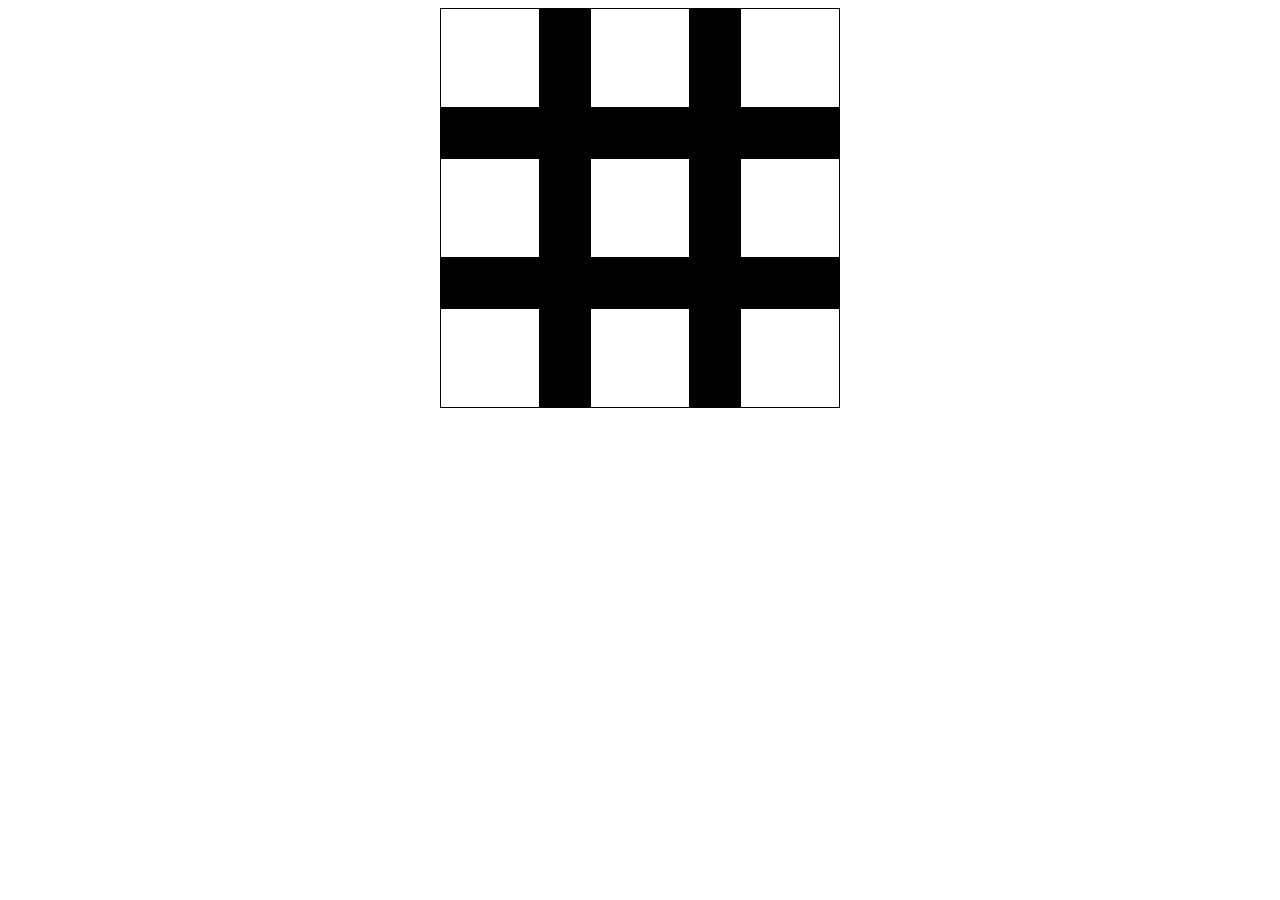
<file: Examples/DOM.HTML>
<!DOCTYPE html>
<html lang="en">
  <head>
    <meta charset="UTF-8" />
    <meta name="viewport" content="width=device-width, initial-scale=1.0" />
    <title>Document</title>
    <style>
      * {
        box-sizing: border-box;
      }
      #board {
        display: grid;
        width: 400px;
        grid-template-columns: repeat(3, 1fr);
        margin: auto;
        grid-gap: 50px;
        background-color: black;
      }
      #board > div {
        width: 100px;
        height: 100px;
        border: 1px solid black;
        background-color: white;
        display: flex;
        font-size: 2.5em;
        justify-content: center;
        align-items: center;
        cursor: pointer;
      }
      #board > div:hover {
        background-color: rgb(157, 155, 155);
      }
    </style>
  </head>
  <body>
    <div class="container">
      <div id="board"></div>
    </div>

    <script>
      let board = document.getElementById("board");
      let boardSpace = [];
      let activePlayer = "X";
      buildBoard();
      function buildBoard() {
        board.innerHTML = "";
        boardSpace = [];
        for (let i = 0; i < 9; i++) {
          let space = document.createElement("div");
          boardSpace.push(space);
          board.appendChild(space);
          space.addEventListener("click", handleSpaceClick);
        }
      }

      function handleSpaceClick() {
        if (this.innerHTML == "") {
          this.innerHTML = activePlayer;
          togglePlayer();
          checkForWin();
        }
      }

      function togglePlayer() {
        if (activePlayer == "X") {
          activePlayer = "O";
        } else {
          activePlayer = "X";
        }
      }

      function checkForWin() {
        win = false;
        //Write win conditions.

        if (win) {
          if (confirm("Play again?")) {
            buildBoard();
          }
        }
      }
    </script>
  </body>
</html>
</file>
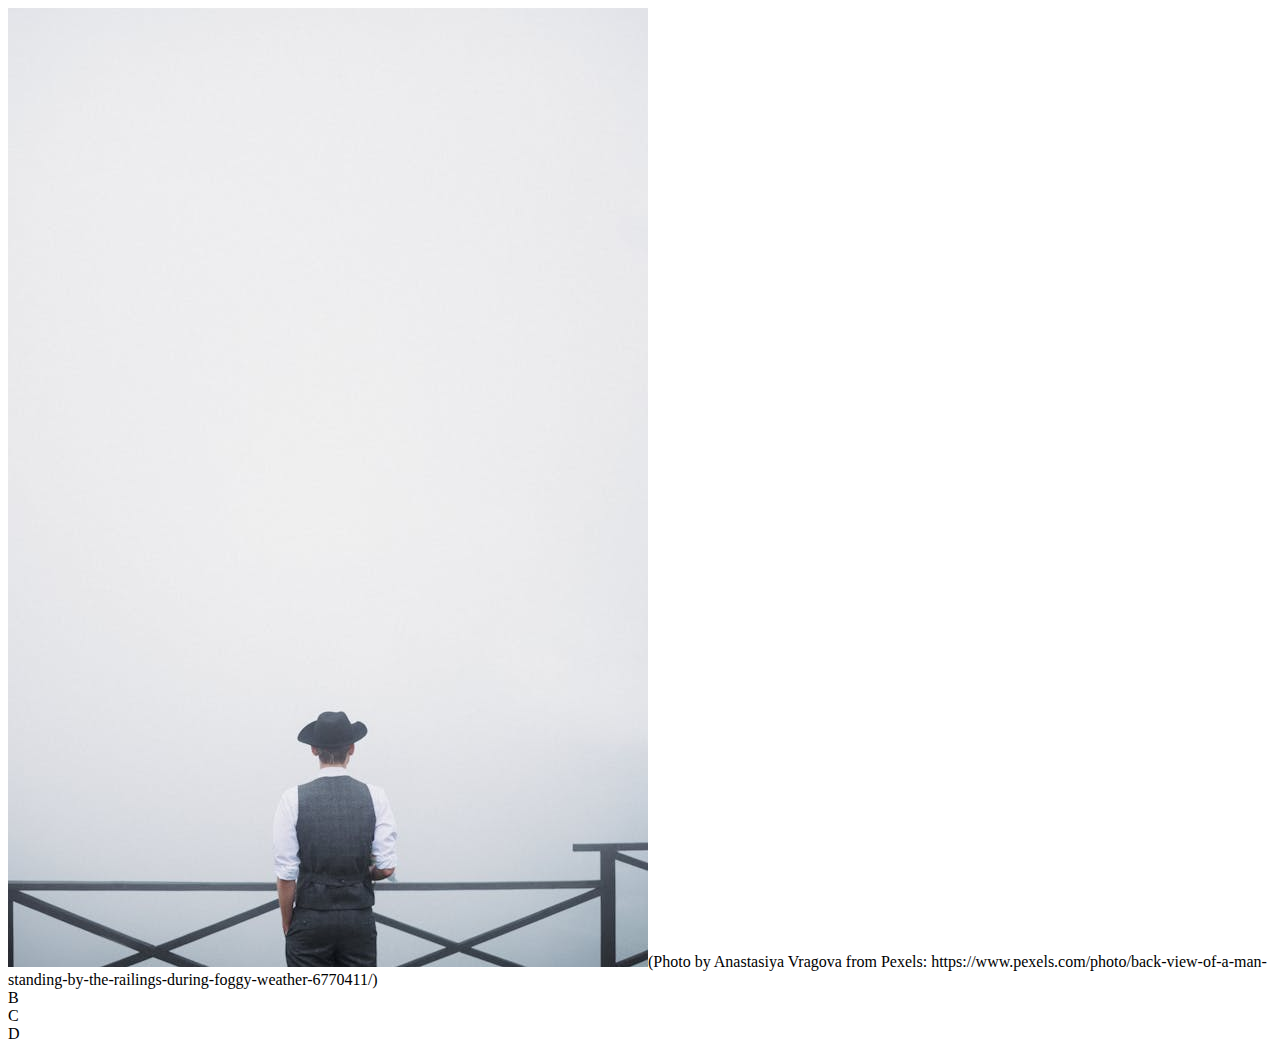
<file: Grid thing/Grid thing.html>
<!DOCTYPE html>
<html lang="en">
  <head>
    <meta charset="UTF-8" />
    <meta name="viewport" content="width=device-width, initial-scale=1.0" />
    <title>Document</title>
    <link rel="stylesheet" href="Grid.css" />
  </head>
  <body>
    <div class="container">
      <div class="Header">
        <img src="pexels-anastasiya-vragova-22991246-6770411.jpg" />(Photo by
        Anastasiya Vragova from Pexels:
        https://www.pexels.com/photo/back-view-of-a-man-standing-by-the-railings-during-foggy-weather-6770411/)
      </div>
      <div class="box">B</div>
      <div class="box">C</div>
      <div class="footer">D</div>
    </div>
  </body>
</html>
</file>
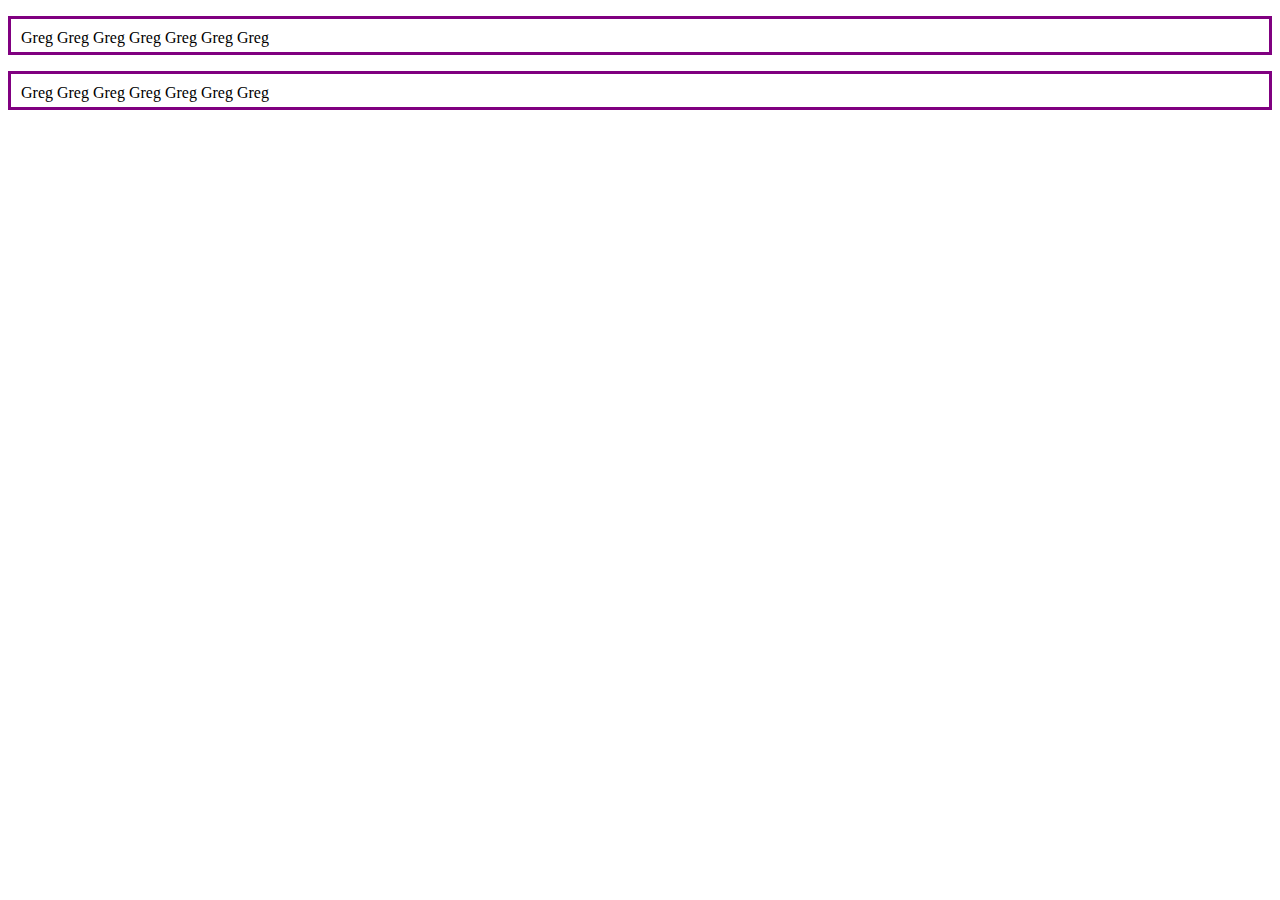
<file: Hold/BOXMODLE.html>
<!DOCTYPE html>
<html lang="en">
  <head>
    <meta charset="UTF-8" />
    <meta name="viewport" content="width=device-width, initial-scale=1.0" />
    <title>Document</title>
    <style>
      p {
        /*  */
        padding: 10px 20px 5px 10px;
        border: 3px solid purple;
      }
    </style>
  </head>
  <body>
    <p>Greg Greg Greg Greg Greg Greg Greg</p>
    <p>Greg Greg Greg Greg Greg Greg Greg</p>
  </body>
</html>
</file>
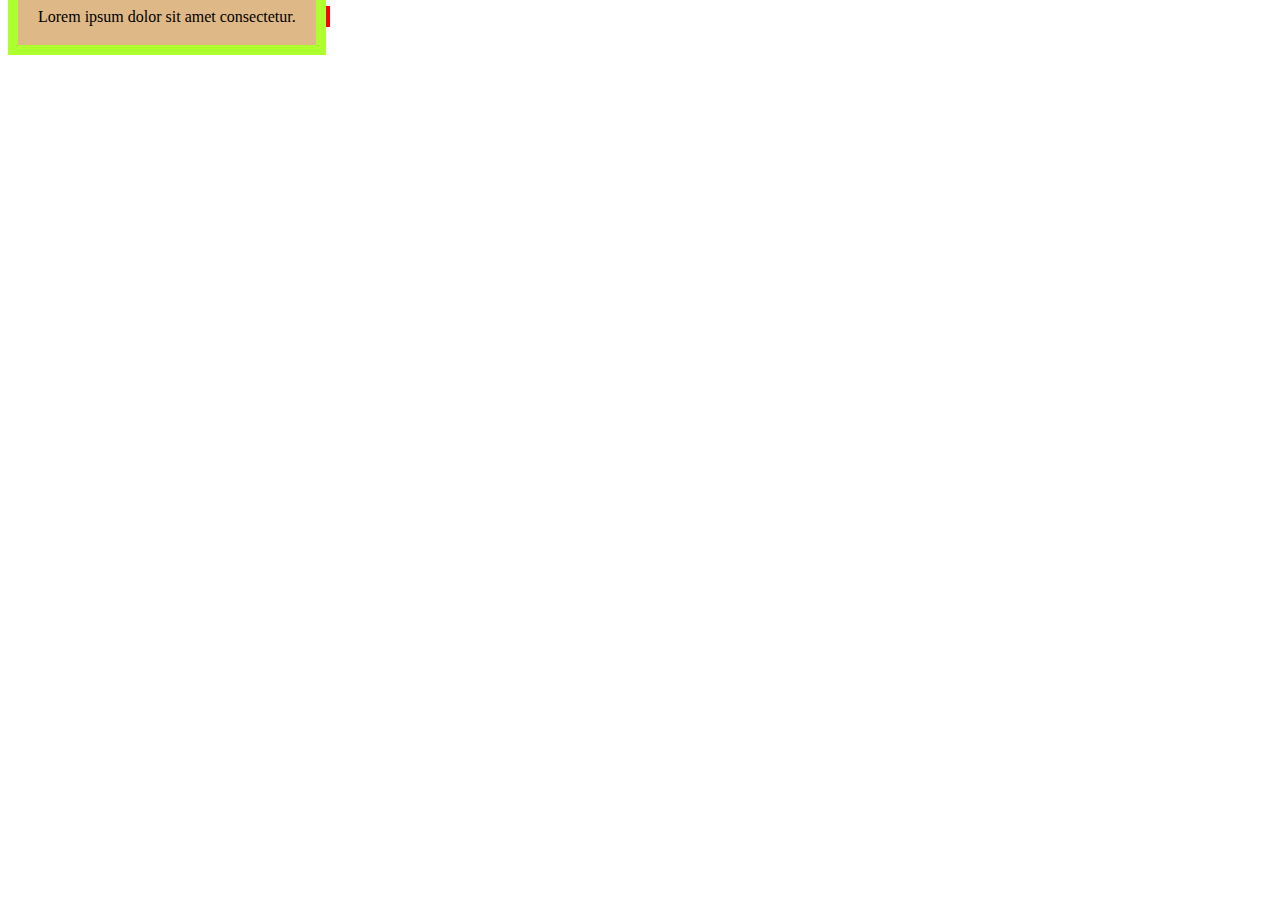
<file: Hold/sizing.html>
<!DOCTYPE html>
<html lang="en">
  <head>
    <meta charset="UTF-8" />
    <meta name="viewport" content="width=device-width, initial-scale=1.0" />
    <title>Document</title>
    <style>
      * {
        box-sizing: border-box;
      }

      .box {
        width: 100px;
        height: 100px;
        background-color: burlywood;
        padding: 20px;
        border: 10px solid greenyellow;
        overflow: hidden auto;
      }
      .box-two {
        border: 2px solid red;
      }
    </style>
  </head>
  <body>
    <span class="box">Lorem ipsum dolor sit amet consectetur.</span>
    <dive class="box-two"></dive>
  </body>
</html>
</file>
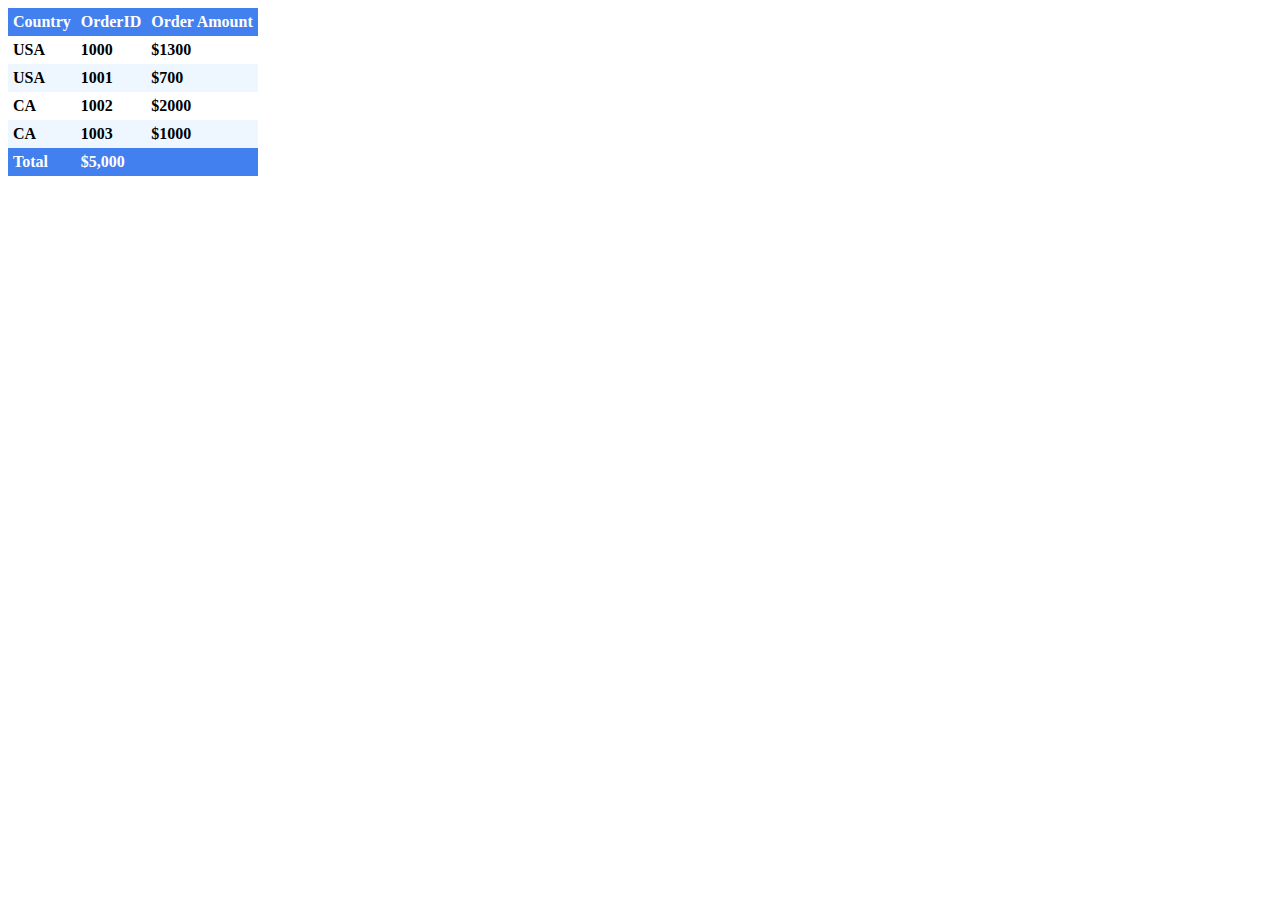
<file: Hold/TABLE.html>
<!DOCTYPE html>
<html lang="en">
  <head>
    <meta charset="UTF-8" />
    <meta name="viewport" content="width=device-width, initial-scale=1.0" />
    <title>TABLE</title>
    <style>
      thead {
        background-color: #427fef;
        padding: 10px;
        color: white;
      }
      tfoot {
        background-color: #427fef;
        color: white;
      }

      tbody tr:nth-child(even) {
        background-color: #eef7ff;
      }
      tbody {
        padding: 0;
        margin: 0;
      }
      table {
        padding: 0;
        margin: 0;
        font-weight: bold;
        border-collapse: collapse;
      }
      th,
      td {
        padding: 5px;
        text-align: left;
      }
    </style>
  </head>
  <body>
    <table>
      <thead>
        <tr>
          <th>Country</th>
          <th>OrderID</th>
          <th>Order Amount</th>
        </tr>
      </thead>
      <tbody>
        <tr>
          <td>USA</td>
          <td>1000</td>
          <td>$1300</td>
        </tr>
        <tr>
          <td>USA</td>
          <td>1001</td>
          <td>$700</td>
        </tr>
        <tr>
          <td>CA</td>
          <td>1002</td>
          <td>$2000</td>
        </tr>
        <tr>
          <td>CA</td>
          <td>1003</td>
          <td>$1000</td>
        </tr>
      </tbody>
      <tfoot>
        <tr>
          <th id="Total">Total</th>

          <th id="totalmoney" colspan="2">$5,000</th>
        </tr>
      </tfoot>
    </table>
  </body>
</html>
</file>
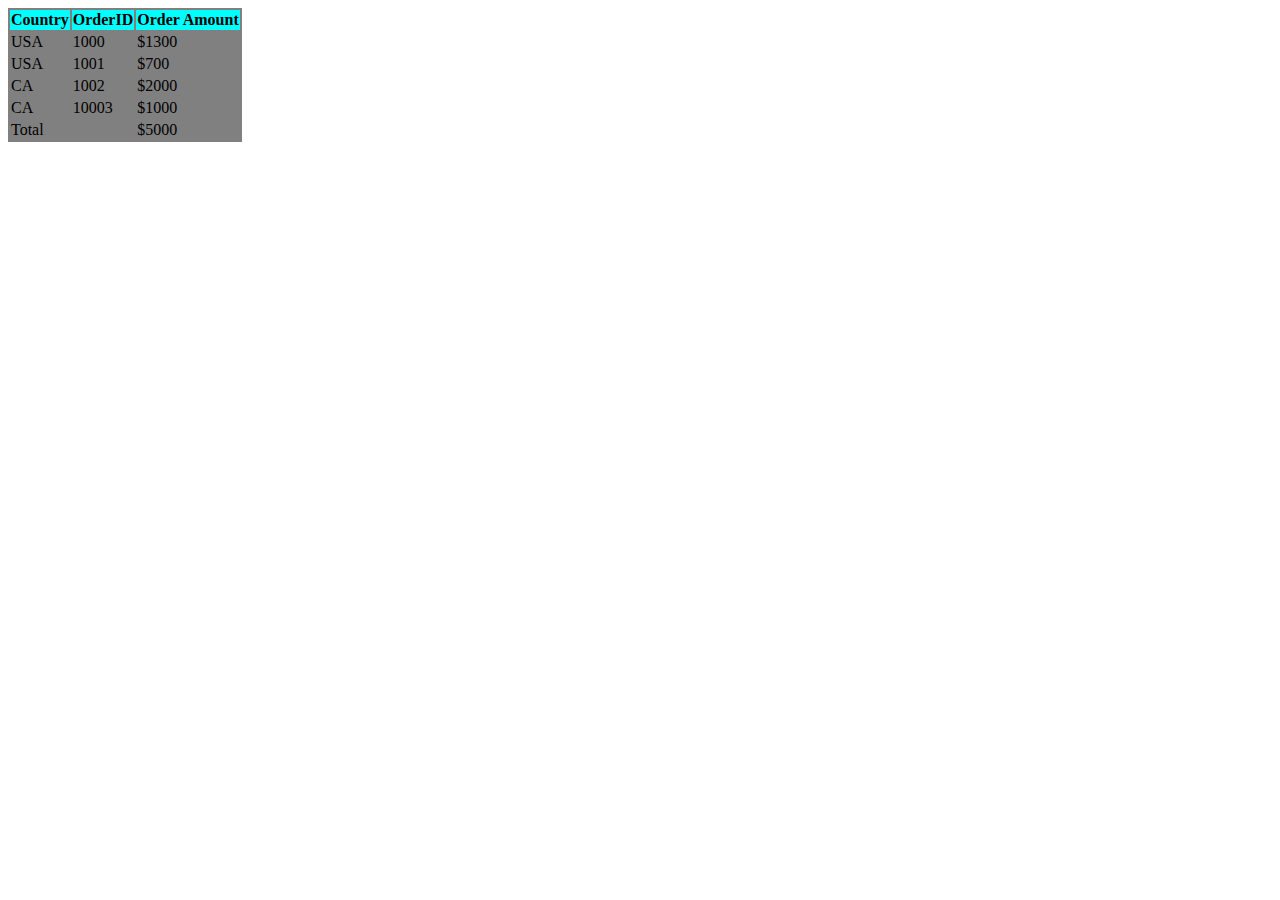
<file: Hold/UNIT.html>
<!DOCTYPE html>
<html lang="en">
  <head>
    <meta charset="UTF-8" />
    <meta name="viewport" content="width=device-width, initial-scale=1.0" />
    <title>TABLE</title>
    <style>
      thead {
        background-color: aqua;
      }
      table {
        background-color: grey;
      }
    </style>
  </head>
  <body>
    <table>
      <thead>
        <tr>
          <th>Country</th>
          <th>OrderID</th>
          <th>Order Amount</th>
        </tr>
      </thead>
      <tbody>
        <tr>
          <td>USA</td>
          <td>1000</td>
          <td>$1300</td>
        </tr>
        <tr>
          <td>USA</td>
          <td>1001</td>
          <td>$700</td>
        </tr>
        <tr>
          <td>CA</td>
          <td>1002</td>
          <td>$2000</td>
        </tr>
        <tr>
          <td>CA</td>
          <td>10003</td>
          <td>$1000</td>
        </tr>
        <tr>
          <td>Total</td>
          <td></td>
          <td>$5000</td>
        </tr>
      </tbody>
    </table>
  </body>
</html>
</file>
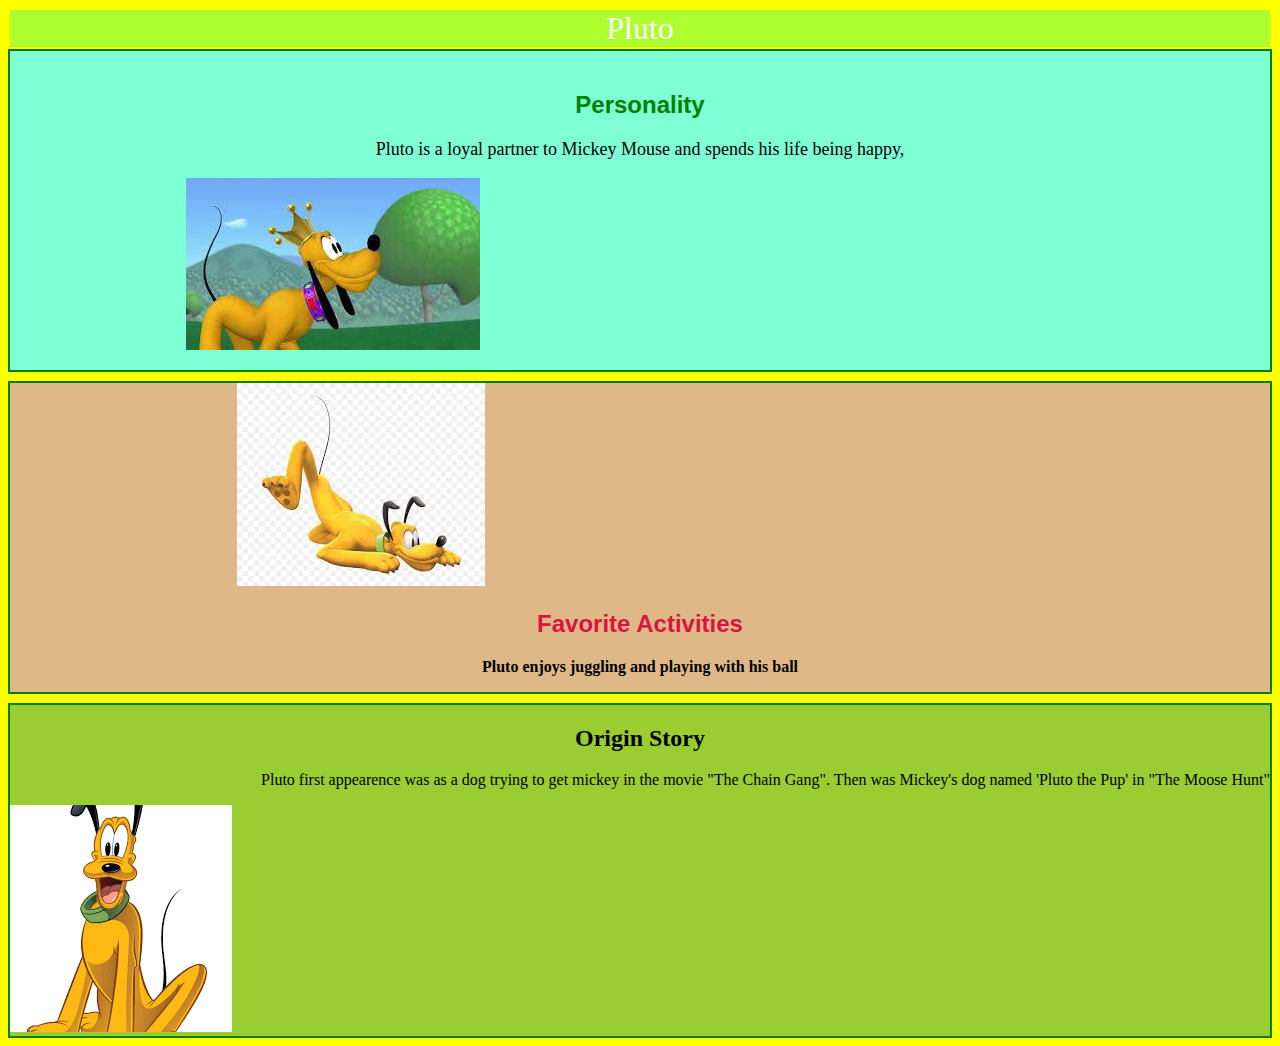
<file: Fontthingthing/HTML/Home files/Typo.HTML>
<!DOCTYPE html>
<html lang="en">
  <head>
    <meta charset="UTF-8" />
    <meta name="viewport" content="width=device-width, initial-scale=1.0" />
    <title>Document</title>
    <link rel="stylesheet" href="Typo.css" />
  </head>
  <body>
    <div class="header">
      <h1>Pluto</h1>
    </div>
    <div class="container">
      <div class="plutoAboutme">
        <div class="plutoAboutmeHead"><h2>Personality</h2></div>
        <div class="plutoAboutmePar">
          <p>
            Pluto is a loyal partner to Mickey Mouse and spends his life being
            happy,
          </p>
        </div>
        <div class="plutoAboutmePic">
          <img
            src="/Fontthingthing/HTML/Home files/Imgs/blob.jpg"
            alt="Pluto from Micky Mouse"
          />
          <!--APA Style: Disney. (2006). Mickey Mouse Clubhouse: Pluto’s Tale [TV series episode]. In Mickey Mouse Clubhouse. Disney Channel.-->
          <p></p>
        </div>
      </div>

      <div class="plutoFavActArea">
        <div class="plutoFavActPic">
          <img
            src="/Fontthingthing/HTML/Home files/Imgs/Pluto pic two.jpg"
            alt="Pluto from Micky Mouse doing a downward dog"
          />
          <!--PngAAA. (n.d.). [Image of Pluto from Mickey Mouse]. Retrieved from https://www.pngaaa.com/detail/2799610
          -->
        </div>
        <div class="plutoFavActHead"><h2>Favorite Activities</h2></div>
        <!--Got info from google's Ai, search: pluto from mickey mouse's favorite activities -->
        <div class="plutoFavActPar">
          <p>Pluto enjoys juggling and playing with his ball</p>
        </div>
      </div>

      <div class="plutoOriginStory">
        <div class="plutoOriginStoryHead"><h2>Origin Story</h2></div>
        <div class="plutoOriginStoryPar">
          <p>
            Pluto first appearence was as a dog trying to get mickey in the
            movie "The Chain Gang". Then was Mickey's dog named 'Pluto the Pup'
            in "The Moose Hunt"
          </p>
          <!--Google Ai from searches: 'pluto the pup backstory' & 'pluto from mickey mouse origin story story wise' -->
        </div>
        <div class="plutoOriginStoryPic">
          <img
            src="/Fontthingthing/HTML/Home files/Imgs/Plutosmallerthanog.png"
            alt="Pluto from Micky Mouse looking happy"
          />
          <!--Circle of Cinema. (n.d.). The Biography of Disney's Pluto – Circle of Cinema. Retrieved from https://circleofcinema.com/2016/10/22/who-is-pluto/
-->
        </div>
      </div>
    </div>
  </body>
</html>
</file>
<file: Grid thing/Grid.css>
.container {
  display: grid;
}
</file>
<file: Fontthingthing/HTML/Home files/Typo.css>
body {
  background-color: yellow;
}
.header {
  display: flex;
  justify-content: center;
  color: green;
}
.header h1 {
  font-family: Cambria, Cochin, Georgia, Times, "Times New Roman", serif;

  display: flex;
  justify-content: center;
  color: white;

  font-weight: 260;
  margin: 2px;
  border: 2px;
  width: 200%;
  /* padding-left: 125px;
  padding-right: 200px; */

  background-color: greenyellow;
}

.container {
  display: flex;
  justify-content: space-evenly;
  flex-direction: column;
  gap: 9px;
}
.plutoAboutmeHead {
  font-family: "Franklin Gothic Medium", "Arial Narrow", Arial, sans-serif;
  color: green;
  text-align: center;
  padding-top: 20px;
}
.plutoAboutmePar {
  font-family: Cambria, Cochin, Georgia, Times, "Times New Roman", serif;
  font-size: large;
  text-align: center;
}
.plutoAboutmePic {
  padding-left: 14%;
}
.plutoAboutme {
  background-color: aquamarine;
}
.plutoFavActArea {
  background-color: burlywood;
}
.plutoFavActHead {
  text-align: center;
  font-family: "Lucida Sans", "Lucida Sans Regular", "Lucida Grande",
    "Lucida Sans Unicode", Geneva, Verdana, sans-serif;
  color: crimson;
}
.plutoFavActPar {
  text-align: center;

  font-family: Cambria, Cochin, Georgia, Times, "Times New Roman", serif;
  font-weight: bold;
}
.plutoFavActPic {
  padding-left: 18%;
}
.plutoOriginStory {
  background-color: yellowgreen;
}
.plutoOriginStoryHead {
  text-align: center;
  font-weight: bolder;
}
.plutoOriginStoryPar {
  text-align: right;
}
.container > div {
  border: 2px solid green;
}
/*  */
/*  */
/*  */
/*  */
@media screen and (min-width: 767px) {
  body {
    background-color: yellow;
  }
  .header {
    display: flex;
    justify-content: center;
    color: green;
  }
  .header h1 {
    font-family: Cambria, Cochin, Georgia, Times, "Times New Roman", serif;

    display: flex;
    justify-content: center;
    color: white;

    font-weight: 260;
    margin: 2px;
    border: 2px;
    width: 200%;
    /* padding-left: 125px;
    padding-right: 200px; */

    background-color: greenyellow;
  }

  .container {
    display: flex;
    justify-content: space-evenly;
    flex-direction: column;
    gap: 9px;
  }
  .plutoAboutmeHead {
    font-family: "Franklin Gothic Medium", "Arial Narrow", Arial, sans-serif;
    color: green;
    text-align: center;
    padding-top: 20px;
  }
  .plutoAboutmePar {
    font-family: Cambria, Cochin, Georgia, Times, "Times New Roman", serif;
    font-size: large;
    text-align: center;
  }
  .plutoAboutmePic {
    padding-left: 14%;
  }
  .plutoAboutme {
    background-color: aquamarine;
  }
  .plutoFavActArea {
    background-color: burlywood;
  }
  .plutoFavActHead {
    text-align: center;
    font-family: "Lucida Sans", "Lucida Sans Regular", "Lucida Grande",
      "Lucida Sans Unicode", Geneva, Verdana, sans-serif;
    color: crimson;
  }
  .plutoFavActPar {
    text-align: center;

    font-family: Cambria, Cochin, Georgia, Times, "Times New Roman", serif;
    font-weight: bold;
  }
  .plutoFavActPic {
    padding-left: 18%;
  }
  .plutoOriginStory {
    background-color: yellowgreen;
  }
  .plutoOriginStoryHead {
    text-align: center;
    font-weight: bolder;
  }
  .plutoOriginStoryPar {
    text-align: right;
  }
  .container > div {
    border: 2px solid green;
  }
}
</file>
